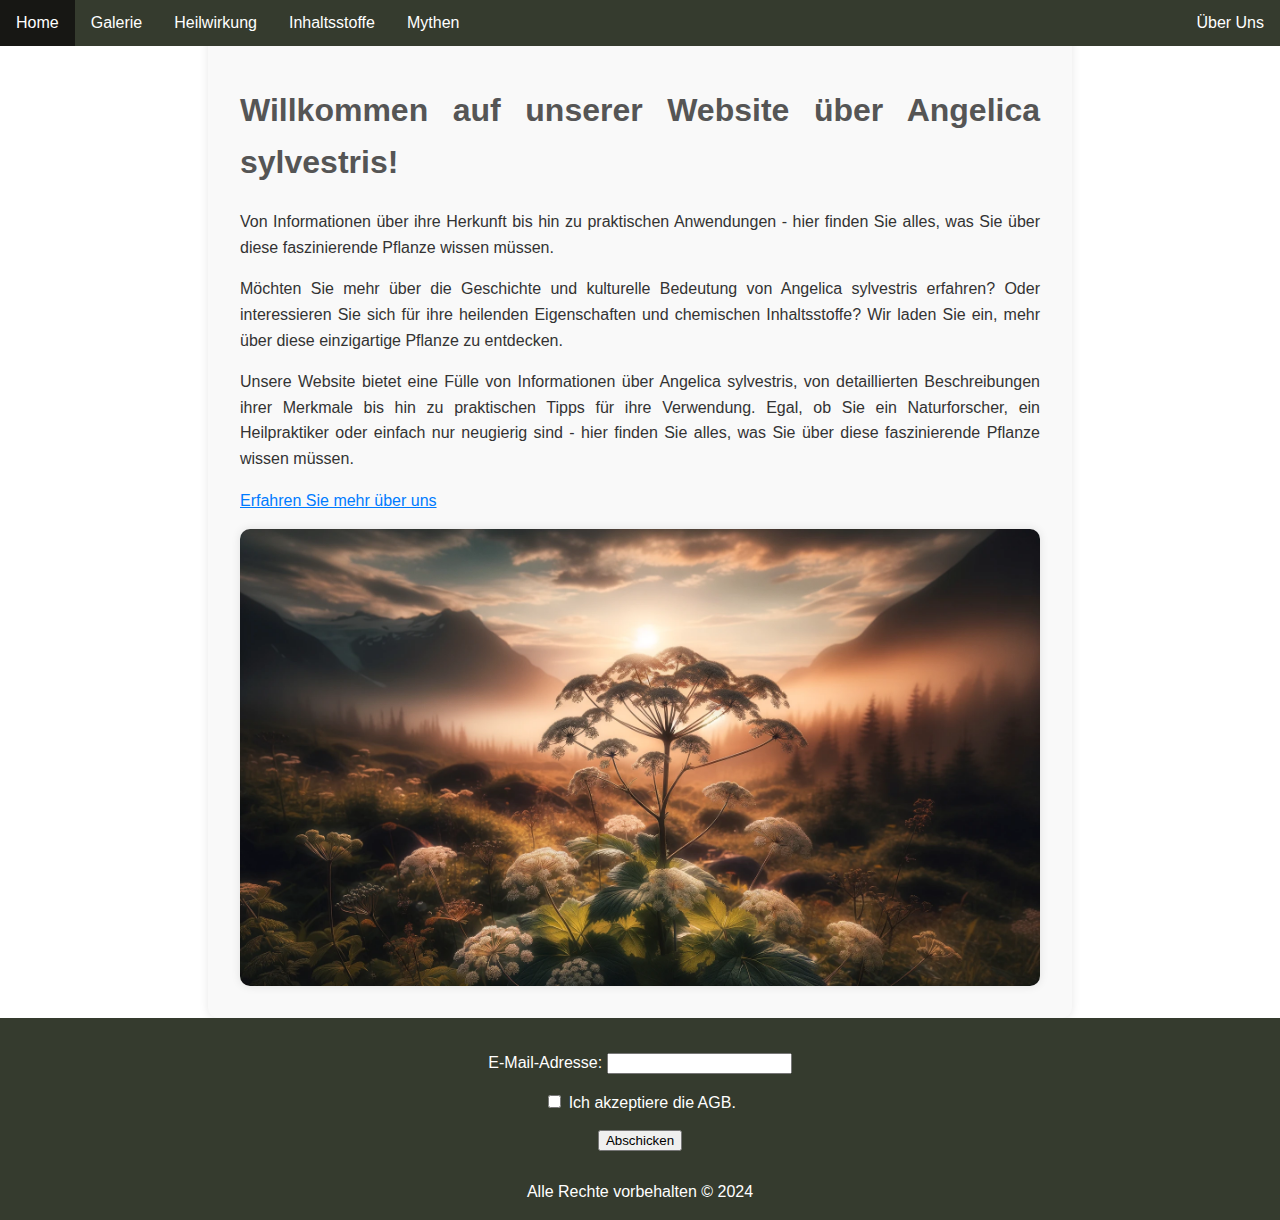
<file: index.html>
<!DOCTYPE html>
<html lang="de">
    <head>
        <meta charset="UTF-8" /> <!-- Meta-Angabe für Zeichencodierung -->
        <meta name="viewport" content="width=device-width, initial-scale=1" /> <!-- Meta-Angabe für Ansichtseinstellungen auf mobilen Geräten -->
        <link rel="icon" type="image/png" href="bilder/logo.png">  <!-- Verknüpfung zum Favicon -->
        <link rel="stylesheet" href="css/style.css" type="text/css" media="screen" title="no title" charset="utf-8"> <!-- Verknüpfung zur CSS-Datei -->
        <title>Hauptseite</title> <!-- Titel der Webseite -->
    </head>
    <body>
            <div class="container sticky">
                <!--<div class="logo">Your Logo</div>--> <!-- Auskommentiertes Logo-Element -->
                <nav class="nav">
                    <ul class="topnav">
                        <li><a class="active" href="index.html">Home</a></li> <!-- Link zur Startseite -->
                        <li><a href="galerie.html">Galerie</a></li> <!-- Link zur Galerie-Seite -->
                        <li><a href="heilwirkung.html">Heilwirkung</a></li> <!-- Link zur Heilwirkung-Seite -->
                        <li><a href="inhaltsstoffe.html">Inhaltsstoffe</a></li> <!-- Link zur Inhaltsstoffe-Seite -->
                        <li><a href="mythen.html">Mythen</a></li> <!-- Link zur Mythen-Seite -->
                        <li class="right"><a href="about.html">&Uuml;ber Uns</a></li> <!-- Link zur Über Uns-Seite -->
                    </ul>
                </nav>
                <div class="hamburger-menu">
                    <button class="hamburger-button">&#9776;</button> <!-- Schaltfläche für das hamburger-Menü -->
                </div>
            </div>
        </header> <!-- Schließendes Tag 'header' ist nicht geöffnet -->
        <!-- Mobiles Menü -->
        <div class="mobile-menu sticky">
            <ul class="topnav">
                <li><a class="active" href="index.html">Home</a></li>
                <li><a href="galerie.html">Galerie</a></li>
                <li><a href="heilwirkung.html">Heilwirkung</a></li>
                <li><a href="inhaltsstoffe.html">Inhaltsstoffe</a></li>
                <li><a href="mythen.html">Mythen</a></li>
                <li class="right"><a href="about.html">&Uuml;ber Uns</a></li>
            </ul>
        </div>
        <article>
            <h1>Willkommen auf unserer Website über Angelica sylvestris!</h1> <!-- Überschrift der Website -->
            <p>Von Informationen über ihre Herkunft bis hin zu praktischen Anwendungen - hier finden Sie alles, was Sie über
                diese faszinierende Pflanze wissen müssen.</p> <!-- Textabschnitt -->
            <p>Möchten Sie mehr über die Geschichte und kulturelle Bedeutung von Angelica sylvestris erfahren? Oder
                interessieren Sie sich für ihre heilenden Eigenschaften und chemischen Inhaltsstoffe? Wir laden Sie ein, mehr
                über diese einzigartige Pflanze zu entdecken.</p> <!-- Textabschnitt -->
            <p>Unsere Website bietet eine Fülle von Informationen über Angelica sylvestris, von detaillierten Beschreibungen
                ihrer Merkmale bis hin zu praktischen Tipps für ihre Verwendung. Egal, ob Sie ein Naturforscher, ein
                Heilpraktiker oder einfach nur neugierig sind - hier finden Sie alles, was Sie über diese faszinierende Pflanze
                wissen müssen.</p> <!-- Textabschnitt -->
            <p><a href="about.html">Erfahren Sie mehr über uns</a></p> <!-- Link zur Über Uns-Seite -->
            <div class="gallery-item">
                <img src="bilder/angelica-sylvestris.jpg" alt="Angelica sylvestris in einer Landschaft"> <!-- Bild mit alternativem Text -->
            </div>
        </article>

        <footer>
            <form method="post"> <!-- Formular für die Kontaktinformationen -->
                <label for="email">E-Mail-Adresse:</label> <!-- Label für das E-Mail-Feld -->
                <input type="email" id="email" name="email" required> <!-- Eingabefeld für die E-Mail-Adresse -->
                <br><br>
                <input type="checkbox" id="agree" name="agree" required> <!-- Ankreuzkästchen für die Zustimmung zu den AGB -->
                <label for="agree">Ich akzeptiere die AGB.</label> <!-- Label für das Ankreuzkästchen -->
                <br><br>
                <input type="submit" value="Abschicken"> <!-- Schaltfläche zum Absenden des Formulars -->
            </form>
        
            <!-- Bestätigungsnachricht nach dem Abschicken des Formulars -->
            <div id="confirmation" style="display: none;">
                <p>Vielen Dank für Ihr Abonnement!</p>
            </div>
        
            <p>Alle Rechte vorbehalten &#169; 2024</p> <!-- Urheberrechtshinweis -->
        </footer>
        <script src="index.js" charset="utf-8"></script> <!-- Skriptdatei für interaktive Funktionen -->
    </body>
</html>
</file>
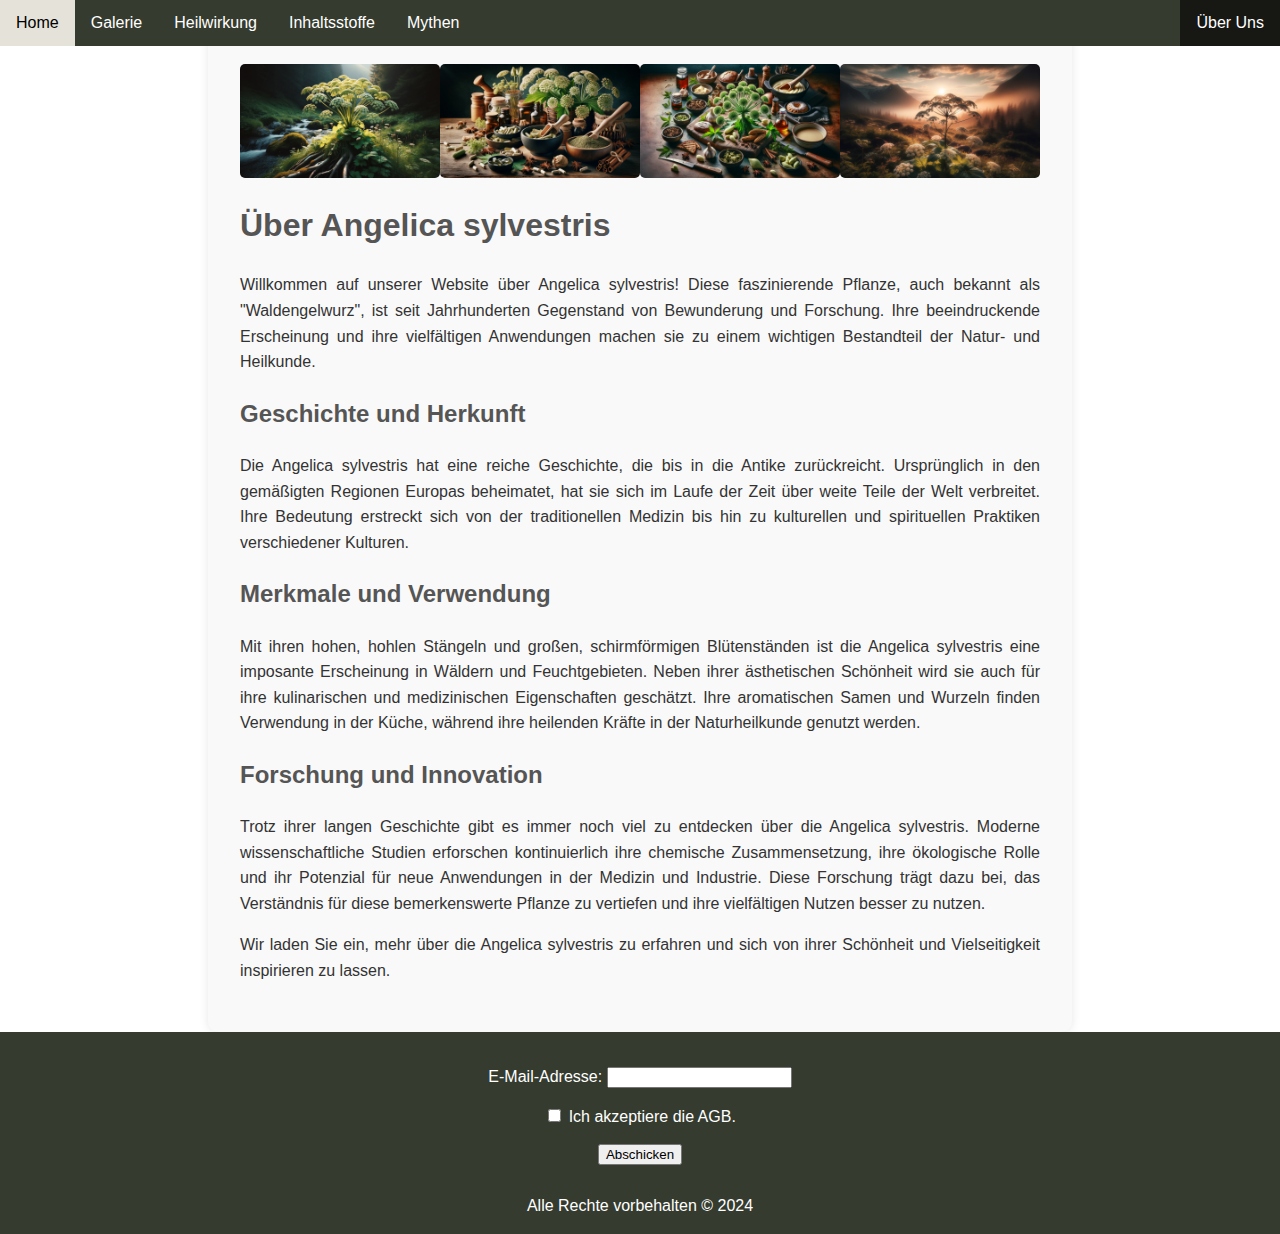
<file: about.html>
<!DOCTYPE html>
<html lang="de">
    <head>
        <meta charset="UTF-8" />
        <meta name="viewport" content="width=device-width, initial-scale=1" />
        <link rel="stylesheet" href="css/style.css" type="text/css" media="screen" title="no title" charset="utf-8">
        <link rel="icon" type="image/png" href="bilder/logo.png"> 
        <title>Über Angelica sylvestris</title>
    </head>

    <body>
        <div class="container sticky">
            <nav class="nav">
                <ul class="topnav">
                    <li><a href="index.html">Home</a></li>
                    <li><a href="galerie.html">Galerie</a></li>
                    <li><a href="heilwirkung.html">Heilwirkung</a></li>
                    <li><a href="inhaltsstoffe.html">Inhaltsstoffe</a></li>
                    <li><a href="mythen.html">Mythen</a></li>
                    <li class="right"><a class="active" href="about.html">&Uuml;ber Uns</a></li>
                </ul>
            </nav>
            <div class="hamburger-menu">
                <button class="hamburger-button">&#9776;</button> 
            </div>
        </div>
    </header>

    
    <div class="mobile-menu sticky">
        <ul class="topnav">
            <li><a href="index.html">Home</a></li>
            <li><a href="galerie.html">Galerie</a></li>
            <li><a href="heilwirkung.html">Heilwirkung</a></li>
            <li><a href="inhaltsstoffe.html">Inhaltsstoffe</a></li>
            <li><a href="mythen.html">Mythen</a></li>
            <li class="right"><a class="active" href="about.html">&Uuml;ber Uns</a></li>
        </ul>
    </div>


<article>
        <div class="about-us">
            <div class="about-us-image">
              <img src="bilder/natural-habitat.jpg" alt="Angelica sylvestris in einem Wald mit Bach">
            </div>
            <div class="about-us-image">
              <img src="bilder/medic.jpg" alt="Angelica mit einigen Zutaten zur Zubereitung von Medikamenten">
            </div>
            <div class="about-us-image">
              <img src="bilder/culinary.jpg" alt="Angelica sylvestris zur Zubereitung mit einigen Zutaten">
            </div>
            <div class="about-us-image">
              <img src="bilder/angelica-sylvestris.jpg" alt="Angelica sylvestris in einer Landschaft">
            </div>
          </div>
    <h1>Über Angelica sylvestris</h1>
    <p>Willkommen auf unserer Website über Angelica sylvestris! Diese faszinierende Pflanze, auch bekannt als
        "Waldengelwurz", ist seit Jahrhunderten Gegenstand von Bewunderung und Forschung. Ihre beeindruckende
        Erscheinung und ihre vielfältigen Anwendungen machen sie zu einem wichtigen Bestandteil der Natur- und
        Heilkunde.</p>
    <h2>Geschichte und Herkunft</h2>
    <p>Die Angelica sylvestris hat eine reiche Geschichte, die bis in die Antike zurückreicht. Ursprünglich in den
        gemäßigten Regionen Europas beheimatet, hat sie sich im Laufe der Zeit über weite Teile der Welt verbreitet.
        Ihre Bedeutung erstreckt sich von der traditionellen Medizin bis hin zu kulturellen und spirituellen Praktiken
        verschiedener Kulturen.</p>
    <h2>Merkmale und Verwendung</h2>
    <p>Mit ihren hohen, hohlen Stängeln und großen, schirmförmigen Blütenständen ist die Angelica sylvestris eine
        imposante Erscheinung in Wäldern und Feuchtgebieten. Neben ihrer ästhetischen Schönheit wird sie auch für ihre
        kulinarischen und medizinischen Eigenschaften geschätzt. Ihre aromatischen Samen und Wurzeln finden Verwendung
        in der Küche, während ihre heilenden Kräfte in der Naturheilkunde genutzt werden.</p>
    <h2>Forschung und Innovation</h2>
    <p>Trotz ihrer langen Geschichte gibt es immer noch viel zu entdecken über die Angelica sylvestris. Moderne
        wissenschaftliche Studien erforschen kontinuierlich ihre chemische Zusammensetzung, ihre ökologische Rolle und
        ihr Potenzial für neue Anwendungen in der Medizin und Industrie. Diese Forschung trägt dazu bei, das Verständnis
        für diese bemerkenswerte Pflanze zu vertiefen und ihre vielfältigen Nutzen besser zu nutzen.</p>
    <p>Wir laden Sie ein, mehr über die Angelica sylvestris zu erfahren und sich von ihrer Schönheit und Vielseitigkeit
        inspirieren zu lassen.</p>

</article>


<footer>
    <form method="post"> 
        <label for="email">E-Mail-Adresse:</label> 
        <input type="email" id="email" name="email" required> 
        <br><br>
        <input type="checkbox" id="agree" name="agree" required> 
        <label for="agree">Ich akzeptiere die AGB.</label> 
        <br><br>
        <input type="submit" value="Abschicken"> 
    </form>

    
    <div id="confirmation" style="display: none;">
        <p>Vielen Dank für Ihr Abonnement!</p>
    </div>

    <p>Alle Rechte vorbehalten &#169; 2024</p>
</footer>
    </body>

    <script src="index.js" charset="utf-8"></script>

</html>
</file>
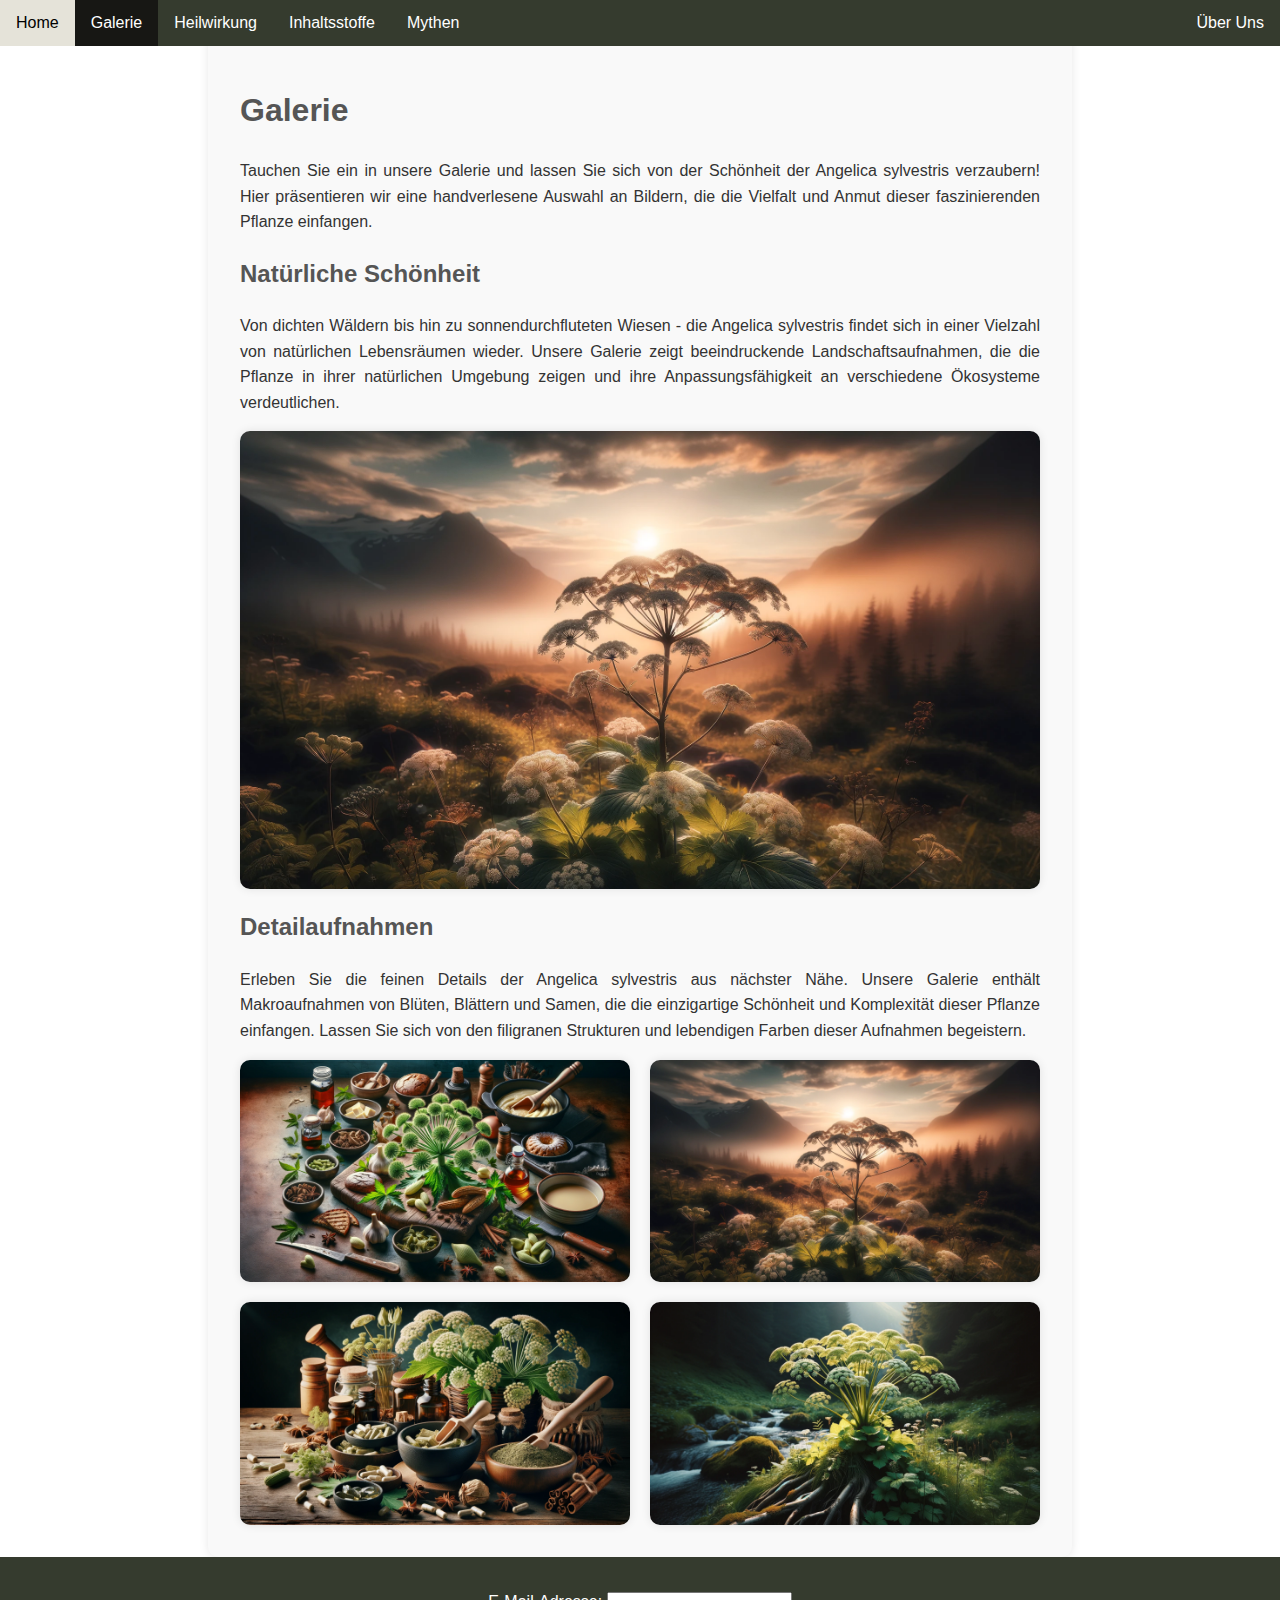
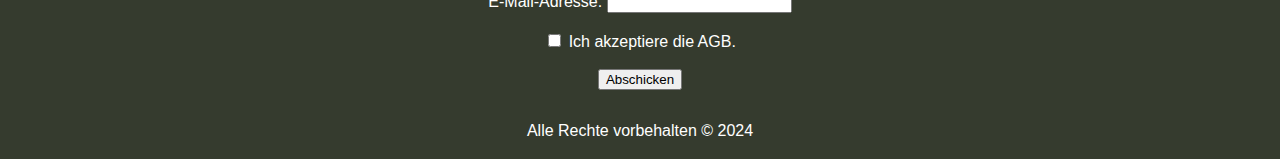
<file: galerie.html>
<!DOCTYPE html>
<html lang="de">

<head>
    <meta charset="UTF-8" />
    <meta name="viewport" content="width=device-width, initial-scale=1" />
    <link rel="icon" type="image/png" href="bilder/logo.png"> 
    <link rel="stylesheet" href="css/style.css" type="text/css" media="screen" title="no title" charset="utf-8">
    <title>Galerie</title>
</head>

<body>

    <div class="container sticky">
        <nav class="nav">
            <ul class="topnav">
                <li><a href="index.html">Home</a></li>
                <li><a class="active" href="galerie.html">Galerie</a></li>
                <li><a href="heilwirkung.html">Heilwirkung</a></li>
                <li><a href="inhaltsstoffe.html">Inhaltsstoffe</a></li>
                <li><a href="mythen.html">Mythen</a></li>
                <li class="right"><a href="about.html">&Uuml;ber Uns</a></li>
            </ul>
        </nav>
        <div class="hamburger-menu">
            <button class="hamburger-button">&#9776;</button>
        </div>
    </div>
    </header>

    <div class="mobile-menu sticky">
        <ul class="topnav">
            <li><a href="index.html">Home</a></li>
            <li><a class="active" href="galerie.html">Galerie</a></li>
            <li><a href="heilwirkung.html">Heilwirkung</a></li>
            <li><a href="inhaltsstoffe.html">Inhaltsstoffe</a></li>
            <li><a href="mythen.html">Mythen</a></li>
            <li class="right"><a href="about.html">&Uuml;ber Uns</a></li>
        </ul>
    </div>

    <article>
        <h1>Galerie</h1>
        <p>Tauchen Sie ein in unsere Galerie und lassen Sie sich von der Schönheit der Angelica sylvestris verzaubern!
            Hier
            präsentieren wir eine handverlesene Auswahl an Bildern, die die Vielfalt und Anmut dieser faszinierenden
            Pflanze
            einfangen.</p>
        <h2>Natürliche Schönheit</h2>
        <p>Von dichten Wäldern bis hin zu sonnendurchfluteten Wiesen - die Angelica sylvestris findet sich in einer
            Vielzahl
            von natürlichen Lebensräumen wieder. Unsere Galerie zeigt beeindruckende Landschaftsaufnahmen, die die
            Pflanze
            in ihrer natürlichen Umgebung zeigen und ihre Anpassungsfähigkeit an verschiedene Ökosysteme verdeutlichen.
        </p>
        <div class="gallery-item">
            <img src="bilder/angelica-sylvestris.jpg" alt="Angelica sylvestris in einer Landschaft">
        </div>
        <h2>Detailaufnahmen</h2>
        <p>Erleben Sie die feinen Details der Angelica sylvestris aus nächster Nähe. Unsere Galerie enthält
            Makroaufnahmen
            von Blüten, Blättern und Samen, die die einzigartige Schönheit und Komplexität dieser Pflanze einfangen.
            Lassen
            Sie sich von den filigranen Strukturen und lebendigen Farben dieser Aufnahmen begeistern.</p>
        <div class="gallery">
            <div class="gallery-item">
                <img src="bilder/culinary.jpg" alt="Angelica sylvestris zur Zubereitung mit einigen Zutaten">
            </div>
            <div class="gallery-item">
                <img src="bilder/angelica-sylvestris.jpg" alt="Angelica sylvestris in einer Landschaft">
            </div>
            <div class="gallery-item">
                <img src="bilder/medic.jpg" alt="Angelica mit einigen Zutaten zur Zubereitung von Medikamenten">
            </div>
            <div class="gallery-item">
                <img src="bilder/natural-habitat.jpg" alt="Angelica sylvestris in einem Wald mit Bach">
            </div>
        </div>

    </article>


    <footer>
        <form method="post"> 
            <label for="email">E-Mail-Adresse:</label> 
            <input type="email" id="email" name="email" required> 
            <br><br>
            <input type="checkbox" id="agree" name="agree" required> 
            <label for="agree">Ich akzeptiere die AGB.</label> 
            <br><br>
            <input type="submit" value="Abschicken"> 
        </form>
    
        
        <div id="confirmation" style="display: none;">
            <p>Vielen Dank für Ihr Abonnement!</p>
        </div>
    
        <p>Alle Rechte vorbehalten &#169; 2024</p>
    </footer>
</body>

<script src="index.js" charset="utf-8"></script>
</html>
</file>
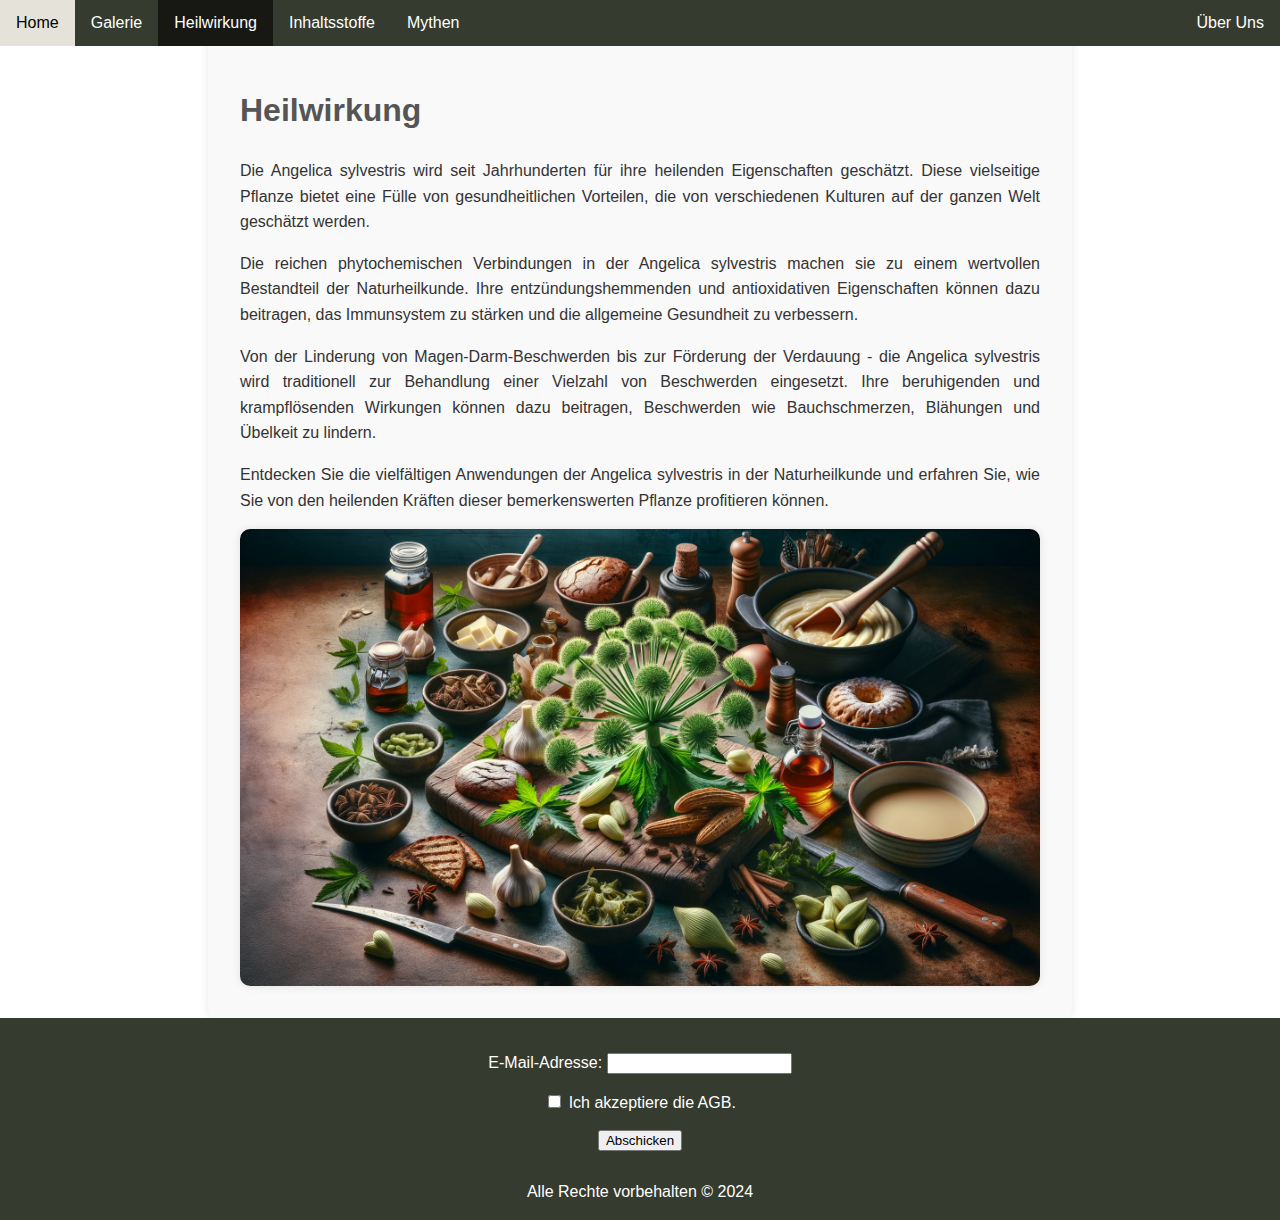
<file: heilwirkung.html>
<!DOCTYPE html>
<html lang="de">
    <head>
        <meta charset="UTF-8" />
        <meta name="viewport" content="width=device-width, initial-scale=1" />
        <link rel="icon" type="image/png" href="bilder/logo.png"> 
        <link rel="stylesheet" href="css/style.css" type="text/css" media="screen" title="no title" charset="utf-8">
        <title>Heilwirkung</title>
    </head>

    <body>


        <div class="container sticky">
            <nav class="nav">
                <ul class="topnav">
                    <li><a href="index.html">Home</a></li>
                    <li><a href="galerie.html">Galerie</a></li>
                    <li><a class="active" href="heilwirkung.html">Heilwirkung</a></li>
                    <li><a href="inhaltsstoffe.html">Inhaltsstoffe</a></li>
                    <li><a href="mythen.html">Mythen</a></li>
                    <li class="right"><a href="about.html">&Uuml;ber Uns</a></li>
                </ul>
            </nav>
            <div class="hamburger-menu">
                <button class="hamburger-button">&#9776;</button>
            </div>
        </div>
        </header>
    
        <div class="mobile-menu sticky">
            <ul class="topnav">
                <li><a href="index.html">Home</a></li>
                <li><a href="galerie.html">Galerie</a></li>
                <li><a class="active" href="heilwirkung.html">Heilwirkung</a></li>
                <li><a href="inhaltsstoffe.html">Inhaltsstoffe</a></li>
                <li><a href="mythen.html">Mythen</a></li>
                <li class="right"><a href="about.html">&Uuml;ber Uns</a></li>
            </ul>
        </div>
    


        <article>
            <h1>Heilwirkung</h1>
            <p>Die Angelica sylvestris wird seit Jahrhunderten für ihre heilenden Eigenschaften geschätzt. Diese vielseitige Pflanze
                bietet eine Fülle von gesundheitlichen Vorteilen, die von verschiedenen Kulturen auf der ganzen Welt geschätzt
                werden.</p>
            <p>Die reichen phytochemischen Verbindungen in der Angelica sylvestris machen sie zu einem wertvollen Bestandteil der
                Naturheilkunde. Ihre entzündungshemmenden und antioxidativen Eigenschaften können dazu beitragen, das Immunsystem zu
                stärken und die allgemeine Gesundheit zu verbessern.</p>
            <p>Von der Linderung von Magen-Darm-Beschwerden bis zur Förderung der Verdauung - die Angelica sylvestris wird
                traditionell zur Behandlung einer Vielzahl von Beschwerden eingesetzt. Ihre beruhigenden und krampflösenden
                Wirkungen können dazu beitragen, Beschwerden wie Bauchschmerzen, Blähungen und Übelkeit zu lindern.</p>
            <p>Entdecken Sie die vielfältigen Anwendungen der Angelica sylvestris in der Naturheilkunde und erfahren Sie, wie Sie
                von den heilenden Kräften dieser bemerkenswerten Pflanze profitieren können.</p>
                <div class="gallery-item">
                    <img src="bilder/culinary.jpg" alt="Angelica sylvestris zur Zubereitung mit einigen Zutaten">
                </div>
        </article>

        <footer>
            <form method="post"> 
                <label for="email">E-Mail-Adresse:</label> 
                <input type="email" id="email" name="email" required> 
                <br><br>
                <input type="checkbox" id="agree" name="agree" required> 
                <label for="agree">Ich akzeptiere die AGB.</label> 
                <br><br>
                <input type="submit" value="Abschicken"> 
            </form>
        
            
            <div id="confirmation" style="display: none;">
                <p>Vielen Dank für Ihr Abonnement!</p>
            </div>
        
            <p>Alle Rechte vorbehalten &#169; 2024</p>
        </footer>
    </body>
    <script src="index.js" charset="utf-8"></script>

</html>
</file>
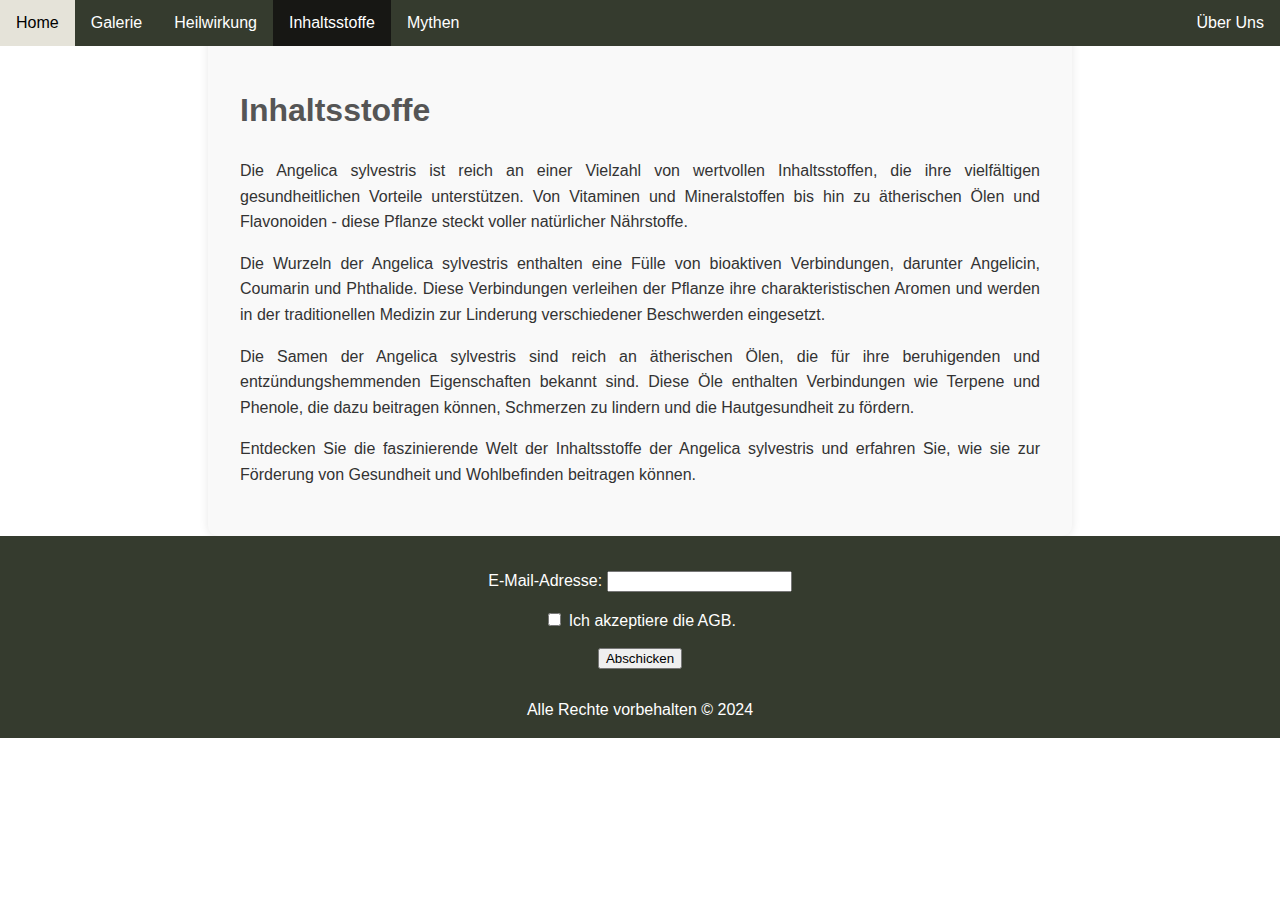
<file: inhaltsstoffe.html>
<!DOCTYPE html>
<html lang="de">
    <head>
        <meta charset="UTF-8" />
        <meta name="viewport" content="width=device-width, initial-scale=1" />
        <link rel="stylesheet" href="css/style.css" type="text/css" media="screen" title="no title" charset="utf-8">
        <link rel="icon" type="image/png" href="bilder/logo.png"> 
        <title>Hauptseite</title>
    </head>

    <body>

        <div class="container sticky">
            <nav class="nav">
                <ul class="topnav">
                    <li><a href="index.html">Home</a></li>
                    <li><a href="galerie.html">Galerie</a></li>
                    <li><a href="heilwirkung.html">Heilwirkung</a></li>
                    <li><a class="active" href="inhaltsstoffe.html">Inhaltsstoffe</a></li>
                    <li><a href="mythen.html">Mythen</a></li>
                    <li class="right"><a href="about.html">&Uuml;ber Uns</a></li>
                </ul>
            </nav>
            <div class="hamburger-menu">
                <button class="hamburger-button">&#9776;</button>
            </div>
        </div>
        </header>
    
        <div class="mobile-menu sticky">
            <ul class="topnav">
                <li><a href="index.html">Home</a></li>
                <li><a href="galerie.html">Galerie</a></li>
                <li><a href="heilwirkung.html">Heilwirkung</a></li>
                <li><a class="active" href="inhaltsstoffe.html">Inhaltsstoffe</a></li>
                <li><a href="mythen.html">Mythen</a></li>
                <li class="right"><a href="about.html">&Uuml;ber Uns</a></li>
            </ul>
        </div>
    




        <article>
            <h1>Inhaltsstoffe</h1>
            <p>Die Angelica sylvestris ist reich an einer Vielzahl von wertvollen Inhaltsstoffen, die ihre vielfältigen
                gesundheitlichen Vorteile unterstützen. Von Vitaminen und Mineralstoffen bis hin zu ätherischen Ölen und
                Flavonoiden - diese Pflanze steckt voller natürlicher Nährstoffe.</p>
            <p>Die Wurzeln der Angelica sylvestris enthalten eine Fülle von bioaktiven Verbindungen, darunter Angelicin,
                Coumarin und Phthalide. Diese Verbindungen verleihen der Pflanze ihre charakteristischen Aromen und werden in
                der traditionellen Medizin zur Linderung verschiedener Beschwerden eingesetzt.</p>
            <p>Die Samen der Angelica sylvestris sind reich an ätherischen Ölen, die für ihre beruhigenden und
                entzündungshemmenden Eigenschaften bekannt sind. Diese Öle enthalten Verbindungen wie Terpene und Phenole, die
                dazu beitragen können, Schmerzen zu lindern und die Hautgesundheit zu fördern.</p>
            <p>Entdecken Sie die faszinierende Welt der Inhaltsstoffe der Angelica sylvestris und erfahren Sie, wie sie zur
                Förderung von Gesundheit und Wohlbefinden beitragen können.</p>
        

        </article>


        <footer>
            <form method="post"> 
                <label for="email">E-Mail-Adresse:</label> 
                <input type="email" id="email" name="email" required> 
                <br><br>
                <input type="checkbox" id="agree" name="agree" required> 
                <label for="agree">Ich akzeptiere die AGB.</label> 
                <br><br>
                <input type="submit" value="Abschicken"> 
            </form>
        
            
            <div id="confirmation" style="display: none;">
                <p>Vielen Dank für Ihr Abonnement!</p>
            </div>
        
            <p>Alle Rechte vorbehalten &#169; 2024</p>
        </footer>
    </body>

    <script src="index.js" charset="utf-8"></script>
</html>
</file>
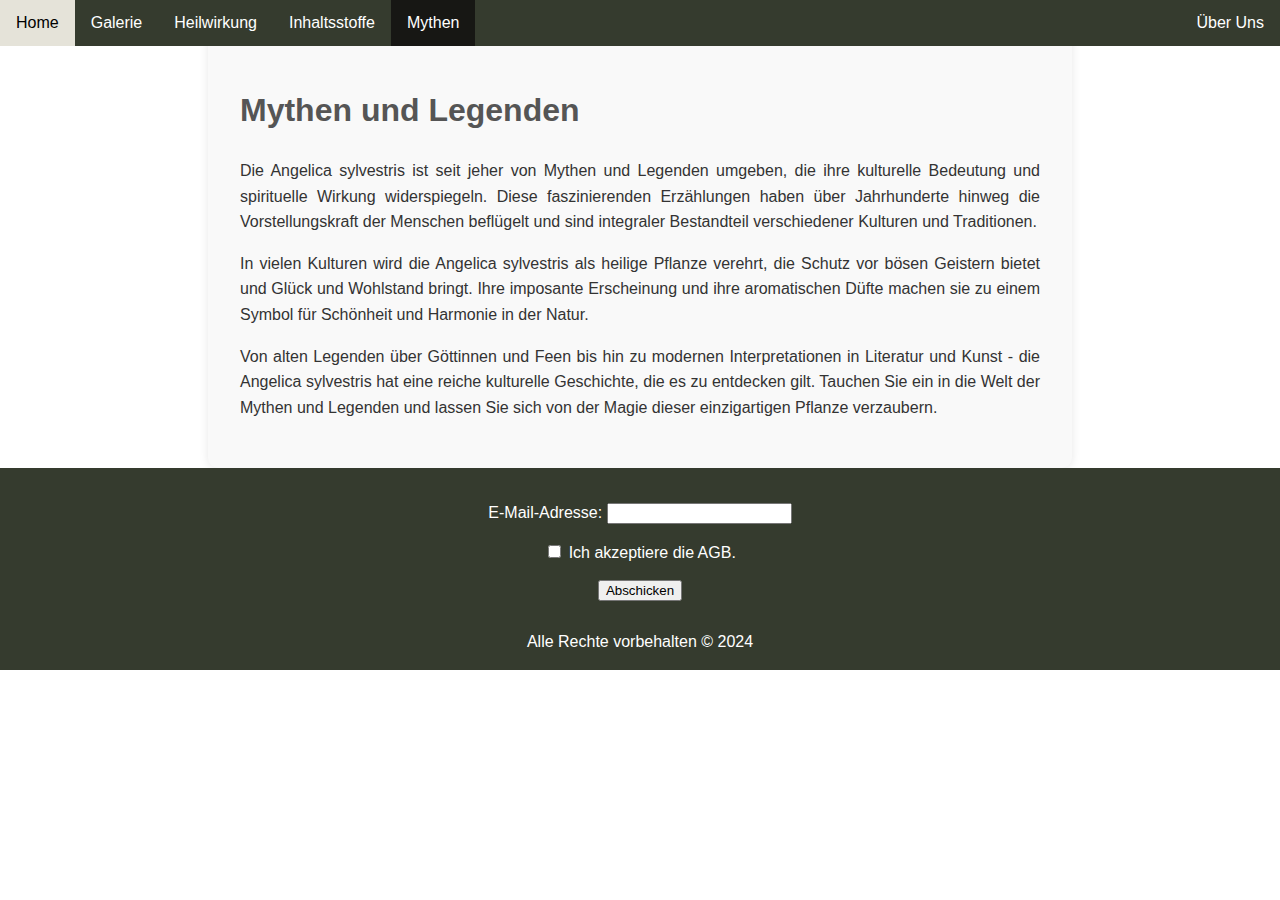
<file: mythen.html>
<!DOCTYPE html>
<html lang="de">
    <head>
        <meta charset="UTF-8" />
        <meta name="viewport" content="width=device-width, initial-scale=1" />
        <link rel="icon" type="image/png" href="bilder/logo.png"> 
        <link rel="stylesheet" href="css/style.css" type="text/css" media="screen" title="no title" charset="utf-8">
        <title>Hauptseite</title>
    </head>

    <body>

        <div class="container sticky">
            <nav class="nav">
                <ul class="topnav">
                    <li><a href="index.html">Home</a></li>
                    <li><a href="galerie.html">Galerie</a></li>
                    <li><a href="heilwirkung.html">Heilwirkung</a></li>
                    <li><a href="inhaltsstoffe.html">Inhaltsstoffe</a></li>
                    <li><a class="active" href="mythen.html">Mythen</a></li>
                    <li class="right"><a href="about.html">&Uuml;ber Uns</a></li>
                </ul>
            </nav>
            <div class="hamburger-menu">
                <button class="hamburger-button">&#9776;</button>
            </div>
        </div>
        </header>
    
        <div class="mobile-menu sticky">
            <ul class="topnav">
                <li><a href="index.html">Home</a></li>
                <li><a href="galerie.html">Galerie</a></li>
                <li><a href="heilwirkung.html">Heilwirkung</a></li>
                <li><a href="inhaltsstoffe.html">Inhaltsstoffe</a></li>
                <li><a class="active" href="mythen.html">Mythen</a></li>
                <li class="right"><a href="about.html">&Uuml;ber Uns</a></li>
            </ul>
        </div>
    



        <article>
            <h1>Mythen und Legenden</h1>
            <p>Die Angelica sylvestris ist seit jeher von Mythen und Legenden umgeben, die ihre kulturelle Bedeutung und spirituelle
                Wirkung widerspiegeln. Diese faszinierenden Erzählungen haben über Jahrhunderte hinweg die Vorstellungskraft der
                Menschen beflügelt und sind integraler Bestandteil verschiedener Kulturen und Traditionen.</p>
            <p>In vielen Kulturen wird die Angelica sylvestris als heilige Pflanze verehrt, die Schutz vor bösen Geistern bietet und
                Glück und Wohlstand bringt. Ihre imposante Erscheinung und ihre aromatischen Düfte machen sie zu einem Symbol für
                Schönheit und Harmonie in der Natur.</p>
            <p>Von alten Legenden über Göttinnen und Feen bis hin zu modernen Interpretationen in Literatur und Kunst - die Angelica
                sylvestris hat eine reiche kulturelle Geschichte, die es zu entdecken gilt. Tauchen Sie ein in die Welt der Mythen
                und Legenden und lassen Sie sich von der Magie dieser einzigartigen Pflanze verzaubern.</p>
            </article>


            <footer>
                <form method="post"> 
                    <label for="email">E-Mail-Adresse:</label> 
                    <input type="email" id="email" name="email" required> 
                    <br><br>
                    <input type="checkbox" id="agree" name="agree" required> 
                    <label for="agree">Ich akzeptiere die AGB.</label> 
                    <br><br>
                    <input type="submit" value="Abschicken"> 
                </form>
            
                
                <div id="confirmation" style="display: none;">
                    <p>Vielen Dank für Ihr Abonnement!</p>
                </div>
            
                <p>Alle Rechte vorbehalten &#169; 2024</p>
            </footer>
    </body>
    <script src="index.js" charset="utf-8"></script>

</html>
</file>
<file: css/style.css>
/* Setze den Seitenrand auf 0, um ein einheitliches Aussehen zu gewährleisten */
body {
  margin: 0;
  font-family: 'Arial', sans-serif;
  /* Schriftart */
}

/* CSS für den Artikel */
article {
  padding: 2em;
  /* Innenabstand des Artikels */
  margin: 2em auto 0; /* Margin oben erhöht */
  max-width: 50em;
  /* Maximale Breite des Artikels */
  text-align: justify;
  /* Textausrichtung auf Blocksatz */
  line-height: 1.6;
  /* Zeilenhöhe für bessere Lesbarkeit */
  color: #333;
  /* Textfarbe */
  background-color: #f9f9f9;
  /* Hintergrundfarbe */
  border-radius: 10px;
  /* Abrundung der Ecken für den Artikel */
  box-shadow: 0 0 10px rgba(0, 0, 0, 0.1);
  /* Schatten */
}

/* CSS für Überschriften im Artikel */
article h1,
article h2,
article h3,
article h4,
article h5,
article h6 {
  color: #555;
  /* Farbe für Überschriften */
}

/* CSS für Links im Artikel */
article a {
  color: #007bff;
  /* Linkfarbe */
  text-decoration: underline;
  /* Unterstreichen von Links */
}

/* CSS für Bilder im Artikel */
article img {
  max-width: 100%;
  /* Sicherstellen, dass Bilder nicht breiter als der Artikel sind */
  display: block;
  /* Kein überflüssiger Abstand um Bilder */
  margin: 0 auto;
  /* Bilder zentrieren */
  border-radius: 5px;
  /* Abrundung der Ecken für Bilder */
}

/* CSS für die Navigationsleiste */
ul.topnav {
  list-style-type: none;
  margin: 0;
  padding: 0;
  overflow: hidden;
  background-color: #353B2E;
  /* Hintergrundfarbe der Navigationsleiste */
}

ul.topnav li {
  float: left;
}

ul.topnav li a {
  display: block;
  color: white;
  text-align: center;
  padding: 14px 16px;
  text-decoration: none;
  font-family: 'Arial', sans-serif;
  /* Schriftart */
}

ul.topnav li a:hover:not(.active) {
  background-color: #E5E3D9;
  /* Hintergrundfarbe bei Hover */
  color: #000;
  /* Textfarbe bei Hover */
}

ul.topnav li a.active {
  background-color: #171714;
  /* Hintergrundfarbe für den aktiven Link */
}

ul.topnav li.right {
  float: right;
}

.hamburger-menu {
  display: none;
  /* Hide by default */
  background-color: #353B2E;
}

.mobile-menu {
  display: none;
  /* Hide by default */
}

.mobile-menu.menu-active {
  display: block;
  /* Show when active */
}

.sticky {
  position: fixed;
  top: 0;
  width: 100%;
}

/* Adjustments for small screens */
@media screen and (max-width: 600px) {

  ul.topnav li.right,
  ul.topnav li {
    float: none;
  }

  /* Show the hamburger menu */
  .hamburger-menu {
    display: block;
    text-align: right;
    padding: 10px;
  }

  /* Hide the original navigation */
  .nav {
    display: none;
  }
}

/* CSS für den Footer */
footer {
  text-align: center;
  padding: 3px;
  background-color: #353B2E;
  color: white;
}

/* CSS für den Bilderrahmen */
.picture-frame {
  width: 300px;
  /* Breite des Rahmens festlegen */
  border: 4px solid #ccc;
  /* Rahmenfarbe und -breite */
  border-radius: 10px;
  /* Abrundung der Ecken */
  box-shadow: 0 0 10px rgba(0, 0, 0, 0.1);
  /* Schatten */
  padding: 10px;
  /* Innenabstand des Rahmens */
}

/* CSS für das Bild im Bilderrahmen */
.picture-frame img {
  max-width: 100%;
  /* Sicherstellen, dass das Bild nicht breiter als der Rahmen ist */
  display: block;
  /* Kein überflüssiger Abstand um das Bild */
  border-radius: 5px;
  /* Abrundung der Ecken für das Bild */
}


.gallery {
  display: grid;
  grid-template-columns: repeat(2, 1fr);
  /* 2 Spalten */
  gap: 20px;
  /* Abstand zwischen den Bildern */
}

.gallery-item {
  overflow: hidden;
  /* Bilder innerhalb der Grenzen halten */
  border-radius: 10px;
  /* Abrundung der Ecken für jedes Bild */
  box-shadow: 0 0 10px rgba(0, 0, 0, 0.1);
  /* Schatten um jedes Bild */
}

.gallery-item img {
  max-width: 100%;
  /* Sicherstellen, dass das Bild nicht breiter als der Container ist */
  display: block;
  /* Kein überflüssiger Abstand um das Bild */
}

.about-us {
  display: flex;
  justify-content: space-between;
  /* Platz zwischen den Bildern gleichmäßig verteilen */
}

.about-us-image {
  flex: 1;
  /* Jedes Bild soll den verfügbaren Platz gleichmäßig nutzen */
}

.about-us-image img {
  max-width: 100%;
  /* Sicherstellen, dass das Bild nicht breiter als sein Container ist */
  display: block;
  /* Kein überflüssiger Abstand um das Bild */
}

/* Marginale, sodass das Formular nicht zu nah am Rahmen des Footers ist */
footer form {
  margin: 2em;
}
</file>
